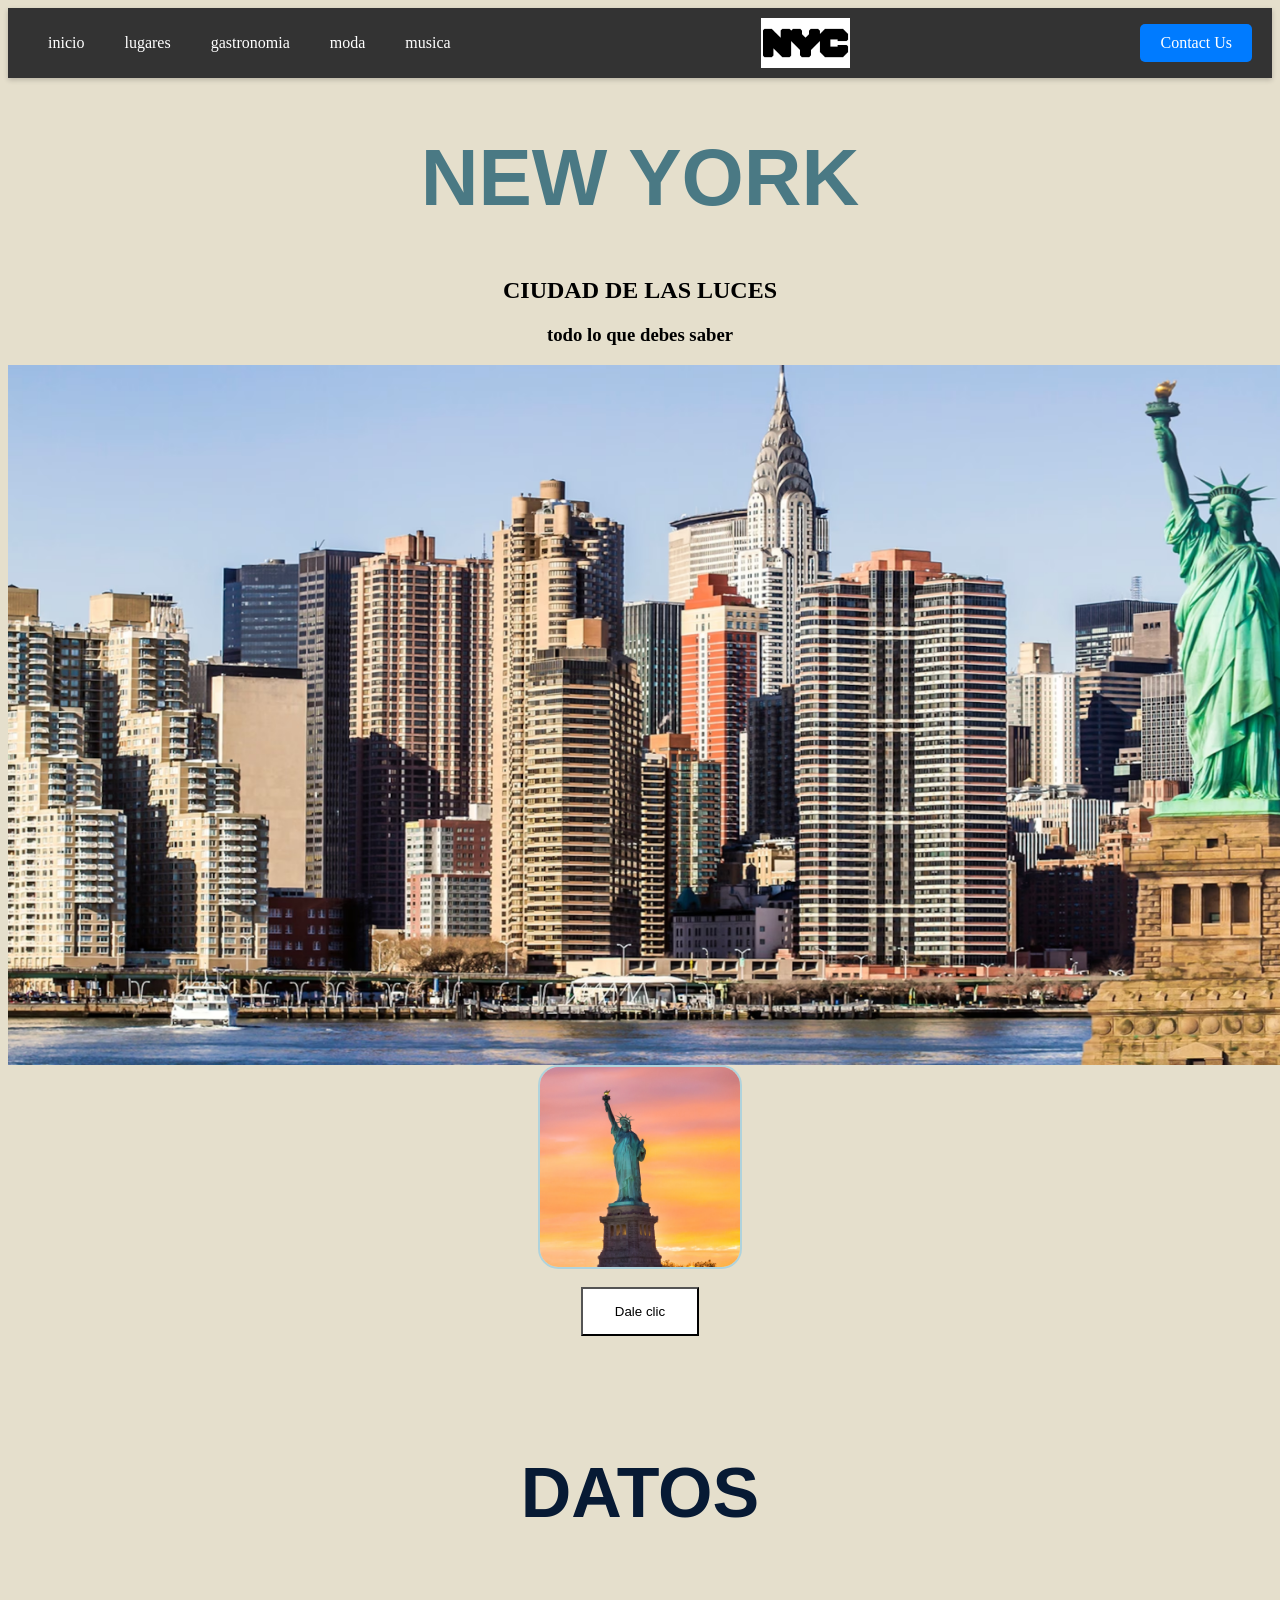
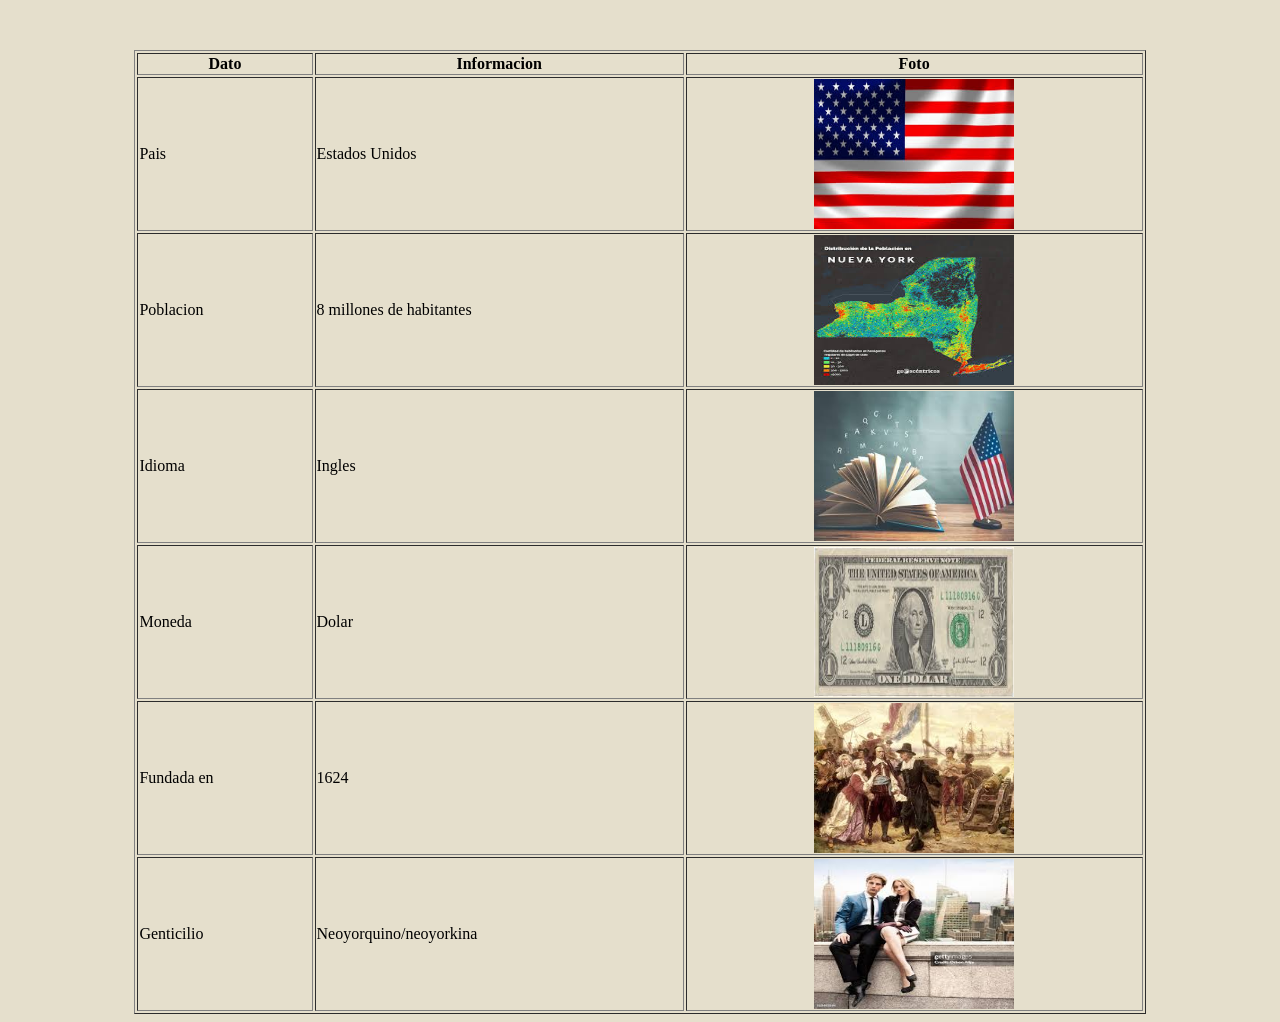
<file: index.html>
<html>
 <head>
   <meta charset="UTF-8">
   <link rel="stylesheet" href="CSS/estilo.css">
   <title> INICIO </title>
 </head>
 <body>
 <nav class="navbar">
        <div class="menu-left">
            <a href="../index.HTML">inicio</a>
            <a href="html/pagina2.HTML">lugares</a>
            <a href="html/SOBREMI.HTML">gastronomia</a>
            <a href="html/MODA.HTML">moda</a>
            <a href="html/musica.HTML">musica</a>
        </div>
        <div class="logo">
            <img src="IMAGENES/IMAGEN6.png" alt="Logo">
        </div>
        <div class="menu-right">
            <a href="contacto.HTML" class="cta-button">Contact Us</a>
            <div class="hamburger" onclick="toggleMobileMenu()">
                <span></span>
                <span></span>
                <span></span>
            </div>
        </div>
    </nav>
    <div id="mobileMenu" class="mobile-menu">
        <a href="#" class="closebtn" onclick="toggleMobileMenu()">&times;</a>
        <a href="html/pagina3.HTML">INICIO</a>
        <a href="html/pagina3.HTML">MENU</a>
        <a href="html/contacto.HTML">SOBRE MI</a>
       <a href="html/contacto.HTML" class="cta-button">Contact Us</a>
       
    </div>
   <h1> NEW YORK </h1>
   <h2> CIUDAD DE LAS LUCES </h2>
   <h3> todo lo que debes saber </h3>
   <P>  </P>
   <img src="IMAGENES/IMAGEN3.avif" width="1400" height="700">
   <img id="lisa2" src="IMAGENES/IMAGEN4.avif">
   <br>
   <button id="lily"> Dale clic </button>
   <script src="JAVASCRIPT/script.js" ></script>
   <h5> DATOS </h5>
    
  <table id="tabla1" border="1">
      <thead>
         <tr>
             <th>Dato</th>
             <th>Informacion</th>
             <th>Foto</th>
         </tr>
       </thead>
       <tbody>
         <tr>
             <td>Pais</td>
             <td> Estados Unidos</td>
             <td><img src="IMAGENES/IMAGEN8.jpg" width="200" height="150"></td>
          <tr>
             <td>Poblacion</td>
             <td>8 millones de habitantes </td>
             <td> <img id="lisa" src="IMAGENES/IMAGEN9.jpg"width="200" height="150"></td>
          <tr>
             <td>Idioma</td>
             <td>Ingles</td>
             <td> <img src="IMAGENES/IMAGEN10.jpg" width="200" height="150"></td>
          <tr>
              <td>Moneda</td>
             <td>Dolar</td>
             <td> <img src="IMAGENES/IMAGEN11.jpg" width="200" height="150"></td>
           <tr>
              <td>Fundada en </td>
             <td>1624</td>
             <td> <img src="IMAGENES/IMAGEN12.jpg" width="200" height="150"></td>
           <tr>
              <td>Genticilio</td>
             <td>Neoyorquino/neoyorkina</td>
             <td> <img src="IMAGENES/IMAGEN13.jpg" width="200" height="150"></td>
      </thead
     
 </body>
</html>
</file>
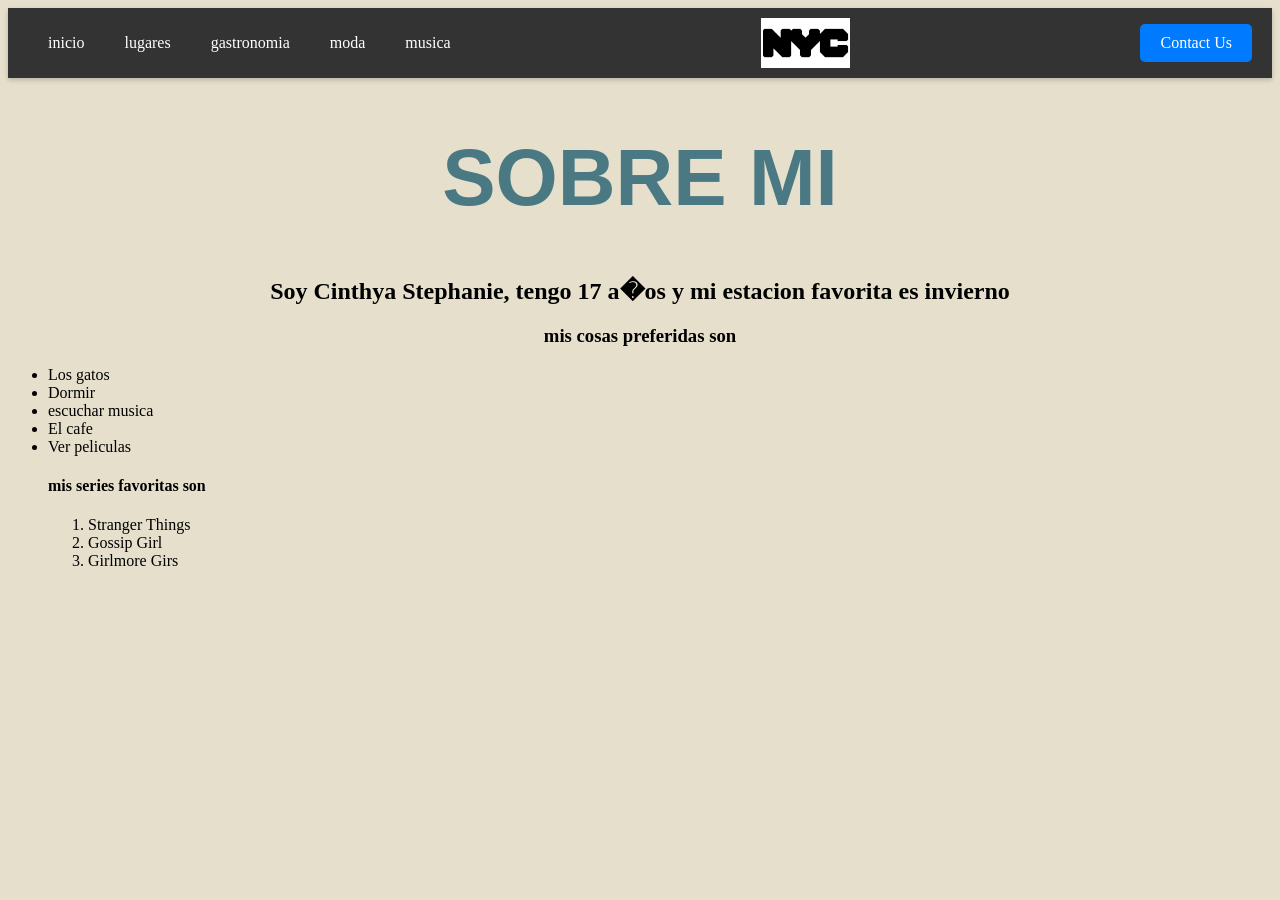
<file: contacto.html>
<html>
 <head>
   <meta charset="UTF-8">
   <link rel="stylesheet" href="../CSS/estilo.css">
   <title> mi pagina </title>
 </head>
 <body>
<nav class="navbar">
        <div class="menu-left">
            <a href="pagina3.HTML">inicio</a>
            <a href="pagina2.HTML">lugares</a>
            <a href="SOBREMI.HTML">gastronomia</a>
            <a href="MODA.HTML">moda</a>
            <a href="musica.HTML">musica</a>
        </div>
        <div class="logo">
            <img src="../IMAGENES/IMAGEN6.png" alt="Logo">
        </div>
        <div class="menu-right">
            <a href="contacto.HTML" class="cta-button">Contact Us</a>
            <div class="hamburger" onclick="toggleMobileMenu()">
                <span></span>
                <span></span>
                <span></span>
            </div>
        </div>
    </nav>
    <div id="mobileMenu" class="mobile-menu">
        <a href="#" class="closebtn" onclick="toggleMobileMenu()">&times;</a>
        <a href="#">INICIO</a>
        <a href="#">MENU</a>
        <a href="#">SOBRE MI</a>
       <a href="contacto.HTML" class="cta-button">Contact Us</a>
       
    </div>
    <h1> SOBRE MI </h1>
    <h2> Soy Cinthya Stephanie, tengo 17 a�os y mi estacion favorita es invierno </h2>
    <h3> mis cosas preferidas son </h3>
    <ul>
      <li> Los gatos </li>
      <li> Dormir </li>
      <li> escuchar musica </li>
      <li> El cafe </li>
      <li> Ver peliculas </li>
    <h4> mis series favoritas son </h4>
     <ol> 
       <li> Stranger Things </li>
       <li> Gossip Girl </li>
       <li> Girlmore Girs </li>
      </ol>
    </ul>
 </body>
</html>
</file>
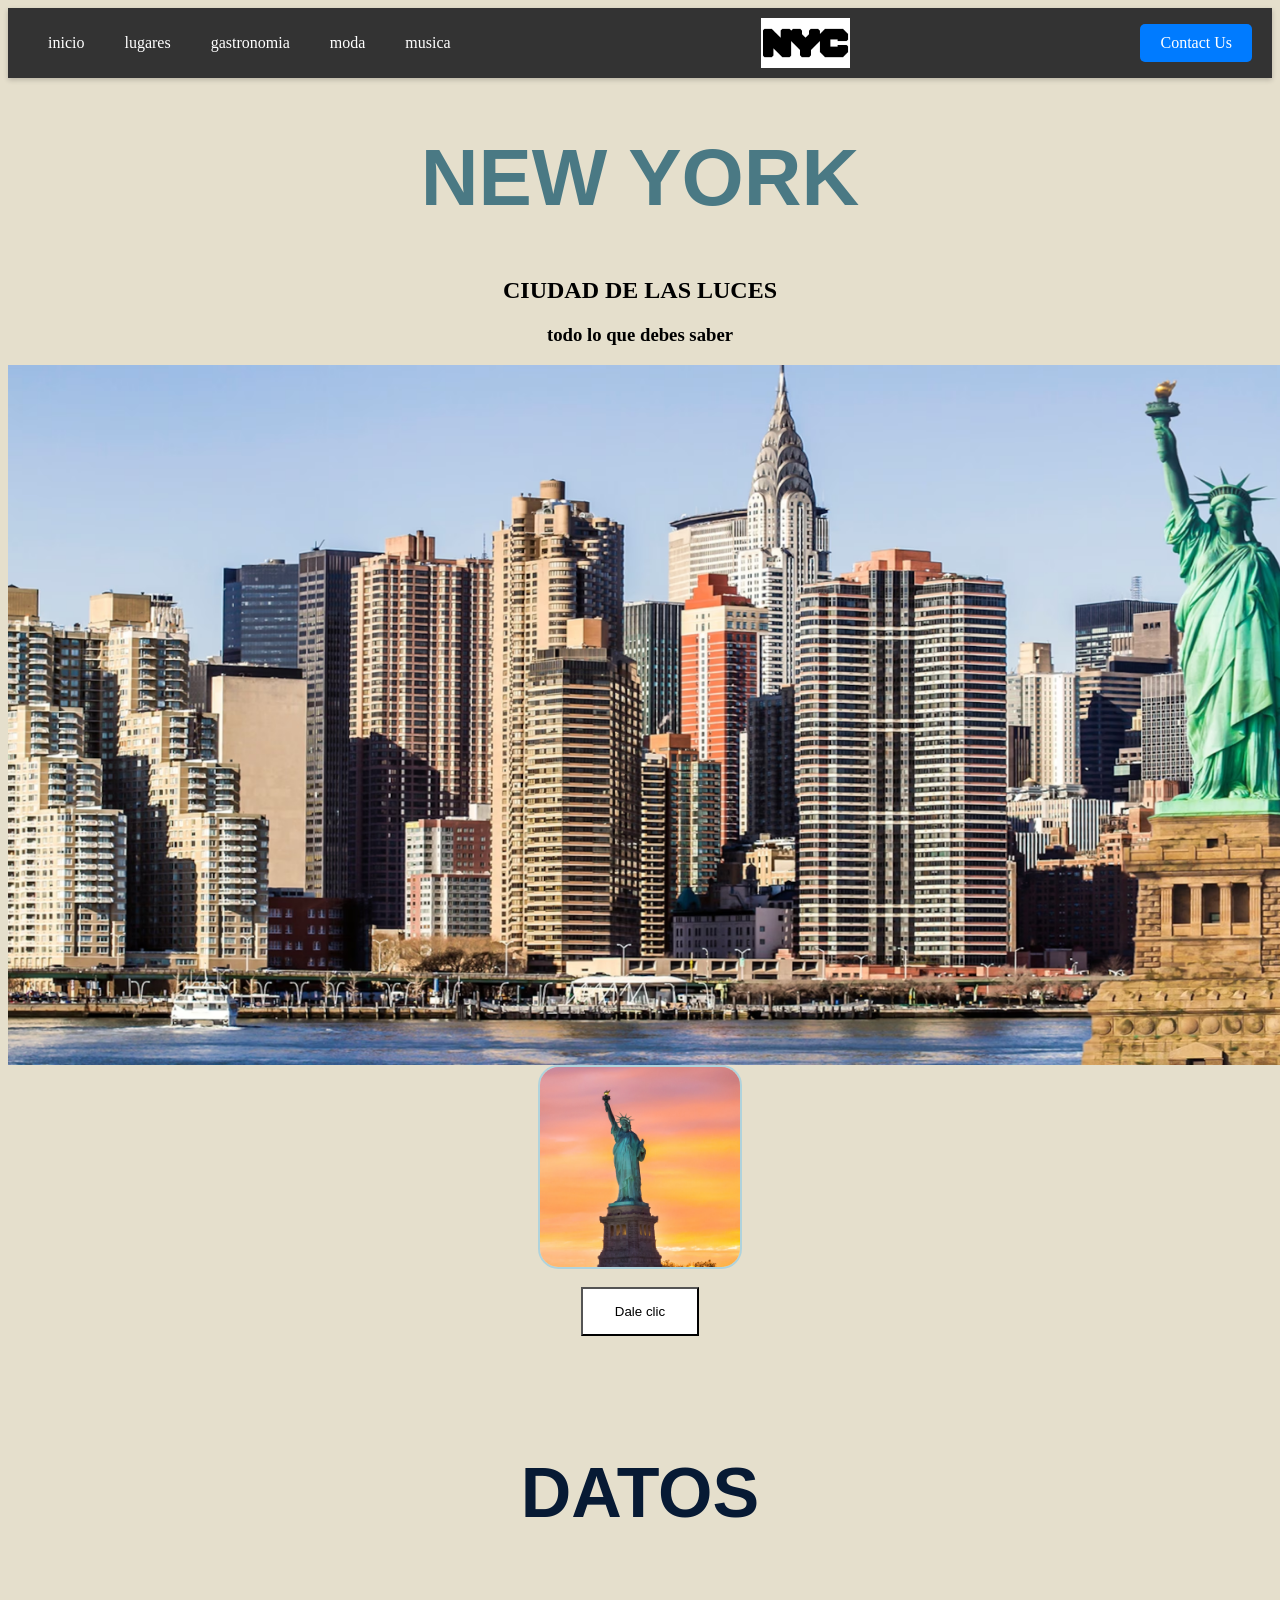
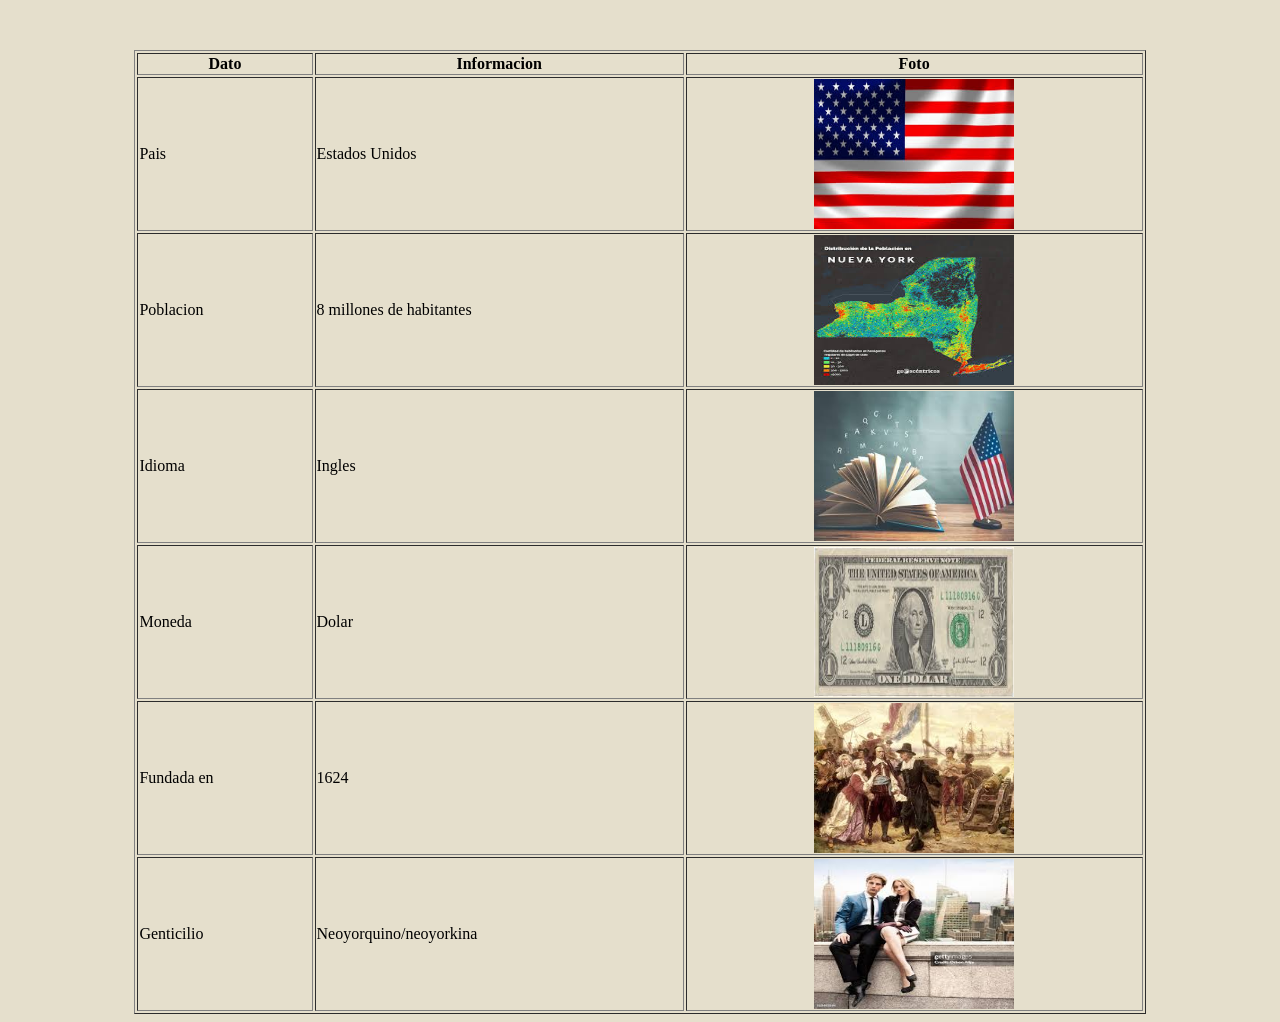
<file: holaa.html>
<html>
 <head>
   <meta charset="UTF-8">
   <link rel="stylesheet" href="CSS/estilo.css">
   <title> INICIO </title>
 </head>
 <body>
 <nav class="navbar">
        <div class="menu-left">
            <a href="../index.HTML">inicio</a>
            <a href="pagina2.HTML">lugares</a>
            <a href="SOBREMI.HTML">gastronomia</a>
            <a href="MODA.HTML">moda</a>
            <a href="musica.HTML">musica</a>
        </div>
        <div class="logo">
            <img src="IMAGENES/IMAGEN6.png" alt="Logo">
        </div>
        <div class="menu-right">
            <a href="contacto.HTML" class="cta-button">Contact Us</a>
            <div class="hamburger" onclick="toggleMobileMenu()">
                <span></span>
                <span></span>
                <span></span>
            </div>
        </div>
    </nav>
    <div id="mobileMenu" class="mobile-menu">
        <a href="#" class="closebtn" onclick="toggleMobileMenu()">&times;</a>
        <a href="html/pagina3.HTML">INICIO</a>
        <a href="html/pagina3.HTML">MENU</a>
        <a href="html/contacto.HTML">SOBRE MI</a>
       <a href="html/contacto.HTML" class="cta-button">Contact Us</a>
       
    </div>
   <h1> NEW YORK </h1>
   <h2> CIUDAD DE LAS LUCES </h2>
   <h3> todo lo que debes saber </h3>
   <P>  </P>
   <img src="IMAGENES/IMAGEN3.avif" width="1400" height="700">
   <img id="lisa2" src="IMAGENES/IMAGEN4.avif">
   <br>
   <button id="lily"> Dale clic </button>
   <script src="JAVASCRIPT/script.js" ></script>
   <h5> DATOS </h5>
    
  <table id="tabla1" border="1">
      <thead>
         <tr>
             <th>Dato</th>
             <th>Informacion</th>
             <th>Foto</th>
         </tr>
       </thead>
       <tbody>
         <tr>
             <td>Pais</td>
             <td> Estados Unidos</td>
             <td><img src="IMAGENES/IMAGEN8.jpg" width="200" height="150"></td>
          <tr>
             <td>Poblacion</td>
             <td>8 millones de habitantes </td>
             <td> <img id="lisa" src="IMAGENES/IMAGEN9.jpg"width="200" height="150"></td>
          <tr>
             <td>Idioma</td>
             <td>Ingles</td>
             <td> <img src="IMAGENES/IMAGEN10.jpg" width="200" height="150"></td>
          <tr>
              <td>Moneda</td>
             <td>Dolar</td>
             <td> <img src="IMAGENES/IMAGEN11.jpg" width="200" height="150"></td>
           <tr>
              <td>Fundada en </td>
             <td>1624</td>
             <td> <img src="IMAGENES/IMAGEN12.jpg" width="200" height="150"></td>
           <tr>
              <td>Genticilio</td>
             <td>Neoyorquino/neoyorkina</td>
             <td> <img src="IMAGENES/IMAGEN13.jpg" width="200" height="150"></td>
      </thead
     
 </body>

</html>
</file>
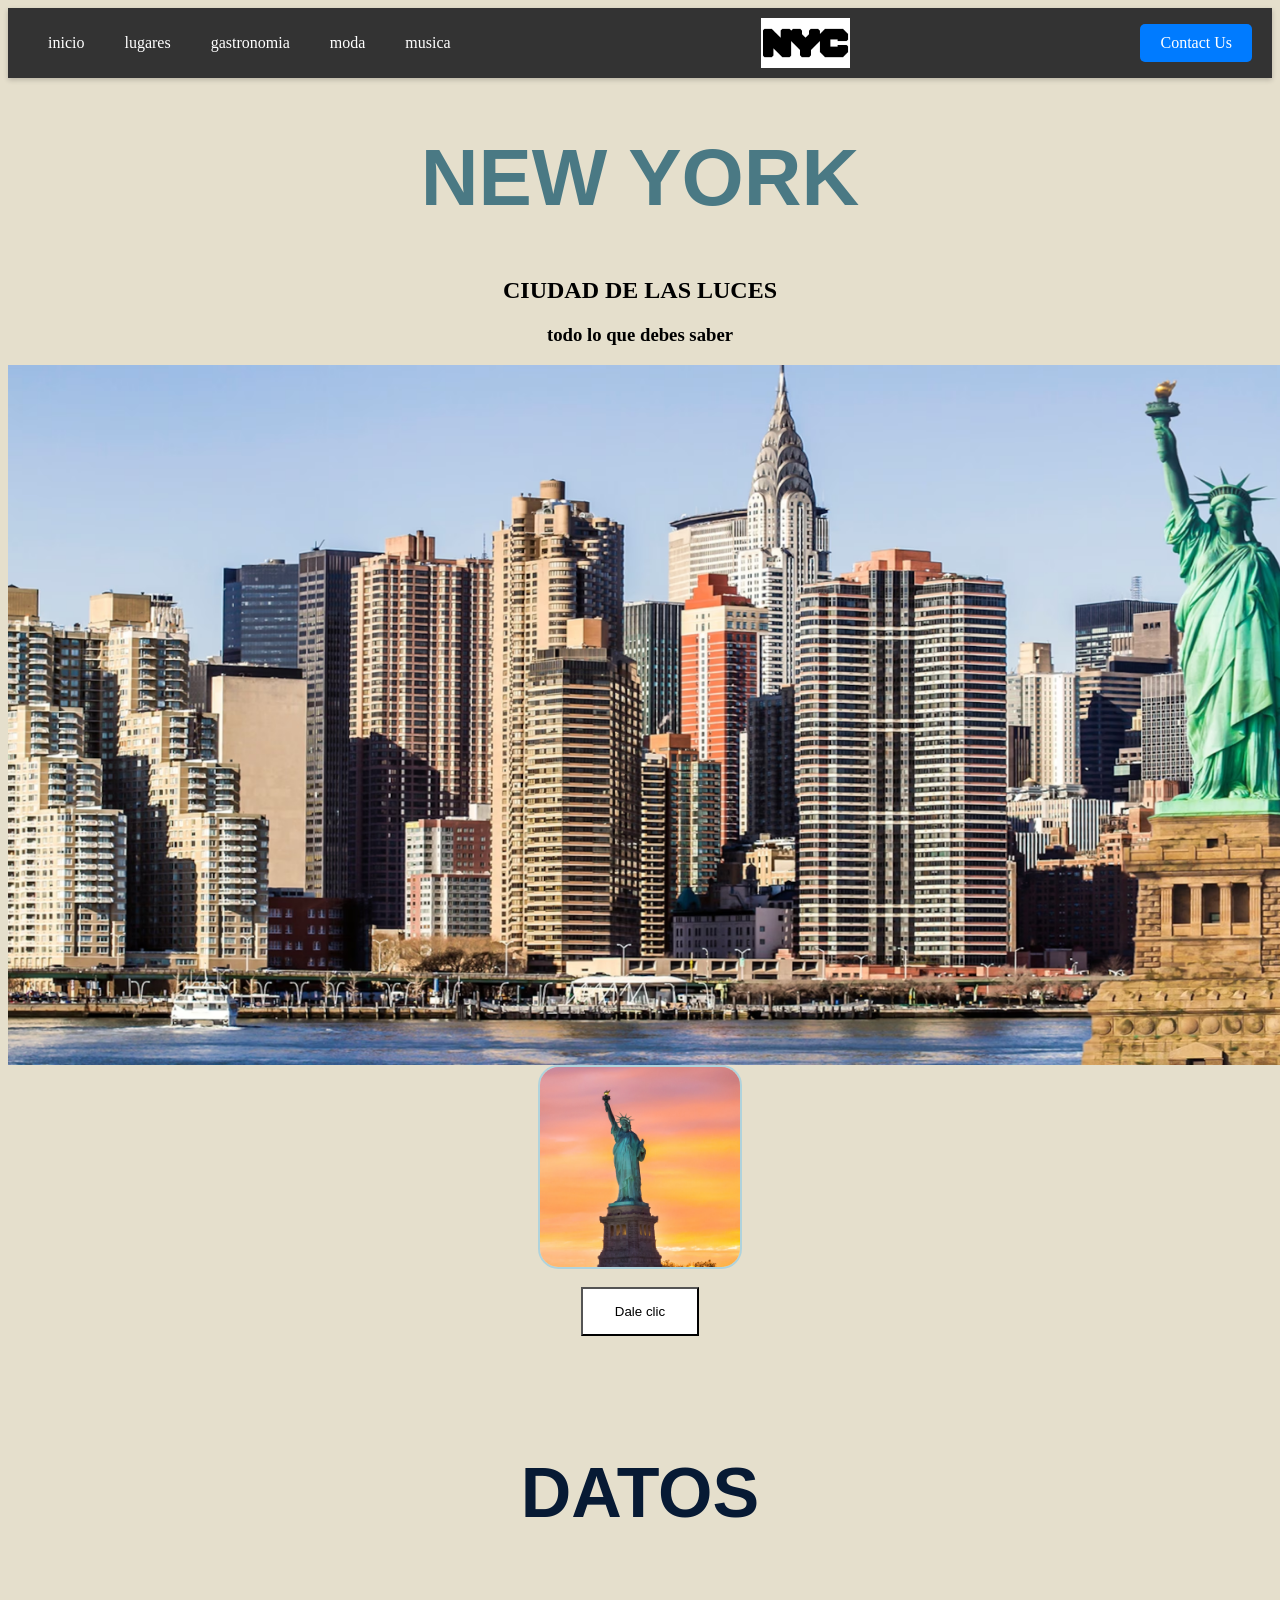
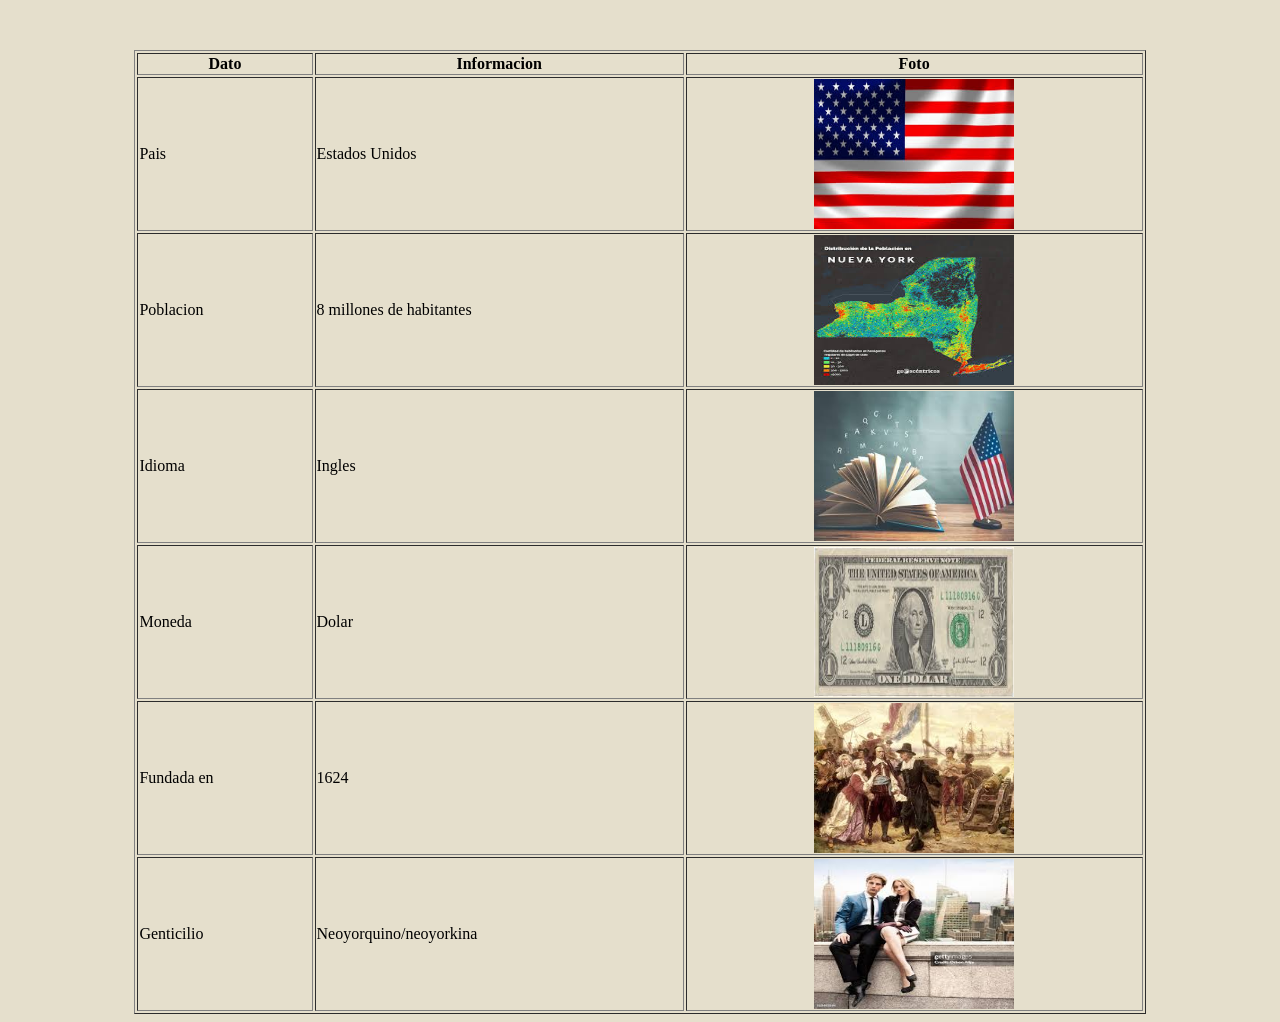
<file: index.html.html>
<html>
 <head>
   <meta charset="UTF-8">
   <link rel="stylesheet" href="CSS/estilo.css">
   <title> INICIO </title>
 </head>
 <body>
 <nav class="navbar">
        <div class="menu-left">
            <a href="../index.HTML">inicio</a>
            <a href="pagina2.HTML">lugares</a>
            <a href="SOBREMI.HTML">gastronomia</a>
            <a href="MODA.HTML">moda</a>
            <a href="musica.HTML">musica</a>
        </div>
        <div class="logo">
            <img src="IMAGENES/IMAGEN6.png" alt="Logo">
        </div>
        <div class="menu-right">
            <a href="contacto.HTML" class="cta-button">Contact Us</a>
            <div class="hamburger" onclick="toggleMobileMenu()">
                <span></span>
                <span></span>
                <span></span>
            </div>
        </div>
    </nav>
    <div id="mobileMenu" class="mobile-menu">
        <a href="#" class="closebtn" onclick="toggleMobileMenu()">&times;</a>
        <a href="html/pagina3.HTML">INICIO</a>
        <a href="html/pagina3.HTML">MENU</a>
        <a href="html/contacto.HTML">SOBRE MI</a>
       <a href="html/contacto.HTML" class="cta-button">Contact Us</a>
       
    </div>
   <h1> NEW YORK </h1>
   <h2> CIUDAD DE LAS LUCES </h2>
   <h3> todo lo que debes saber </h3>
   <P>  </P>
   <img src="IMAGENES/IMAGEN3.avif" width="1400" height="700">
   <img id="lisa2" src="IMAGENES/IMAGEN4.avif">
   <br>
   <button id="lily"> Dale clic </button>
   <script src="JAVASCRIPT/script.js" ></script>
   <h5> DATOS </h5>
    
  <table id="tabla1" border="1">
      <thead>
         <tr>
             <th>Dato</th>
             <th>Informacion</th>
             <th>Foto</th>
         </tr>
       </thead>
       <tbody>
         <tr>
             <td>Pais</td>
             <td> Estados Unidos</td>
             <td><img src="IMAGENES/IMAGEN8.jpg" width="200" height="150"></td>
          <tr>
             <td>Poblacion</td>
             <td>8 millones de habitantes </td>
             <td> <img id="lisa" src="IMAGENES/IMAGEN9.jpg"width="200" height="150"></td>
          <tr>
             <td>Idioma</td>
             <td>Ingles</td>
             <td> <img src="IMAGENES/IMAGEN10.jpg" width="200" height="150"></td>
          <tr>
              <td>Moneda</td>
             <td>Dolar</td>
             <td> <img src="IMAGENES/IMAGEN11.jpg" width="200" height="150"></td>
           <tr>
              <td>Fundada en </td>
             <td>1624</td>
             <td> <img src="IMAGENES/IMAGEN12.jpg" width="200" height="150"></td>
           <tr>
              <td>Genticilio</td>
             <td>Neoyorquino/neoyorkina</td>
             <td> <img src="IMAGENES/IMAGEN13.jpg" width="200" height="150"></td>
      </thead
     
 </body>
</html>
</file>
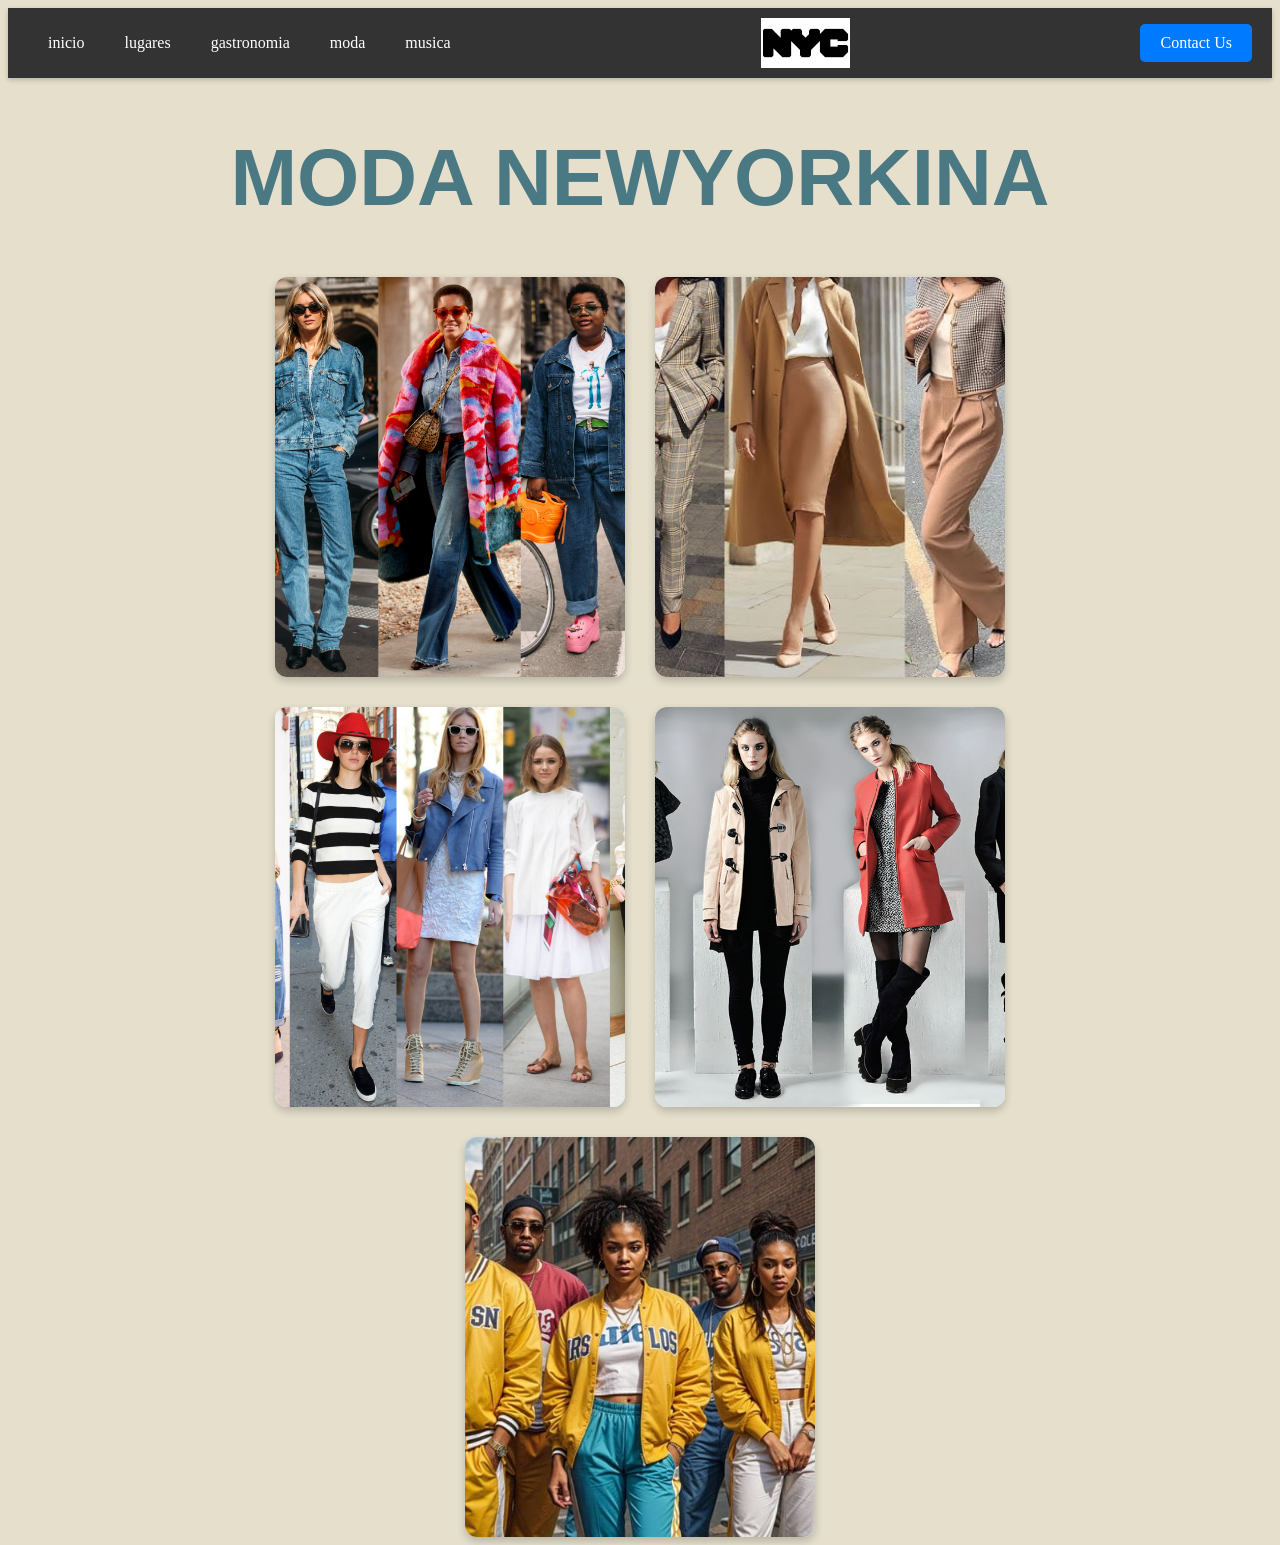
<file: MODA.html>
<html>
 <head>
   <meta charset="UTF-8">
   <link rel="stylesheet" href="../CSS/estilo.css">
   <title> PAGINA3 </title>
 </head>
 <body>
 <nav class="navbar">
        <div class="menu-left">
           <a href="pagina3.HTML">inicio</a>
            <a href="pagina2.HTML">lugares</a>
            <a href="SOBREMI.HTML">gastronomia</a>
            <a href="MODA.HTML">moda</a>
            <a href="musica.HTML">musica</a>
        </div>
        <div class="logo">
            <img src="../IMAGENES/IMAGEN6.png" alt="Logo">
        </div>
        <div class="menu-right">
            <a href="contacto.HTML" class="cta-button">Contact Us</a>
            <div class="hamburger" onclick="toggleMobileMenu()">
                <span></span>
                <span></span>
                <span></span>
            </div>
        </div>
    </nav>
    <div id="mobileMenu" class="mobile-menu">
        <a href="#" class="closebtn" onclick="toggleMobileMenu()">&times;</a>
        <a href="pagina3.HTML">INICIO</a>
        <a href="pagina3.HTML">MENU</a>
        <a href="contacto.HTML">SOBRE MI</a>
        <a href="contacto.HTML" class="cta-button">Contact Us</a>
      </div> 
     <h1> MODA NEWYORKINA </h1>
    <div class="galeria">

        <div class="tarjeta">
            <img src="../IMAGENES/IMAGEN40.jpg" alt="Street Style">
            <div class="descripcion">Street Style: creativo y moderno, muy popular en Brooklyn.</div>
        </div>

        <div class="tarjeta">
            <img src="../IMAGENES/IMAGEN32.jpg" alt="Moda Elegante">
            <div class="descripcion">Moda Elegante: trajes formales y marcas de lujo en Manhattan.</div>
        </div>

        <div class="tarjeta">
            <img src="../IMAGENES/IMAGEN41.jpg" alt="Estilo Urbano">
            <div class="descripcion">Estilo Urbano: zapatillas, ropa oversize y accesorios llamativos.</div>
        </div>

        <div class="tarjeta">
            <img src="../IMAGENES/IMAGEN34.jpg" alt="Moda Invierno">
            <div class="descripcion">Moda Invierno: abrigos largos, botas y bufandas por el frío.</div>
        </div>

        <div class="tarjeta">
            <img src="../IMAGENES/IMAGEN43.jpg" alt="Moda Hip Hop">
            <div class="descripcion">Hip-Hop: ropa holgada, gorras y cadenas llamativas.</div>
        </div>

    </div>
           
 </body>
</html>
</file>
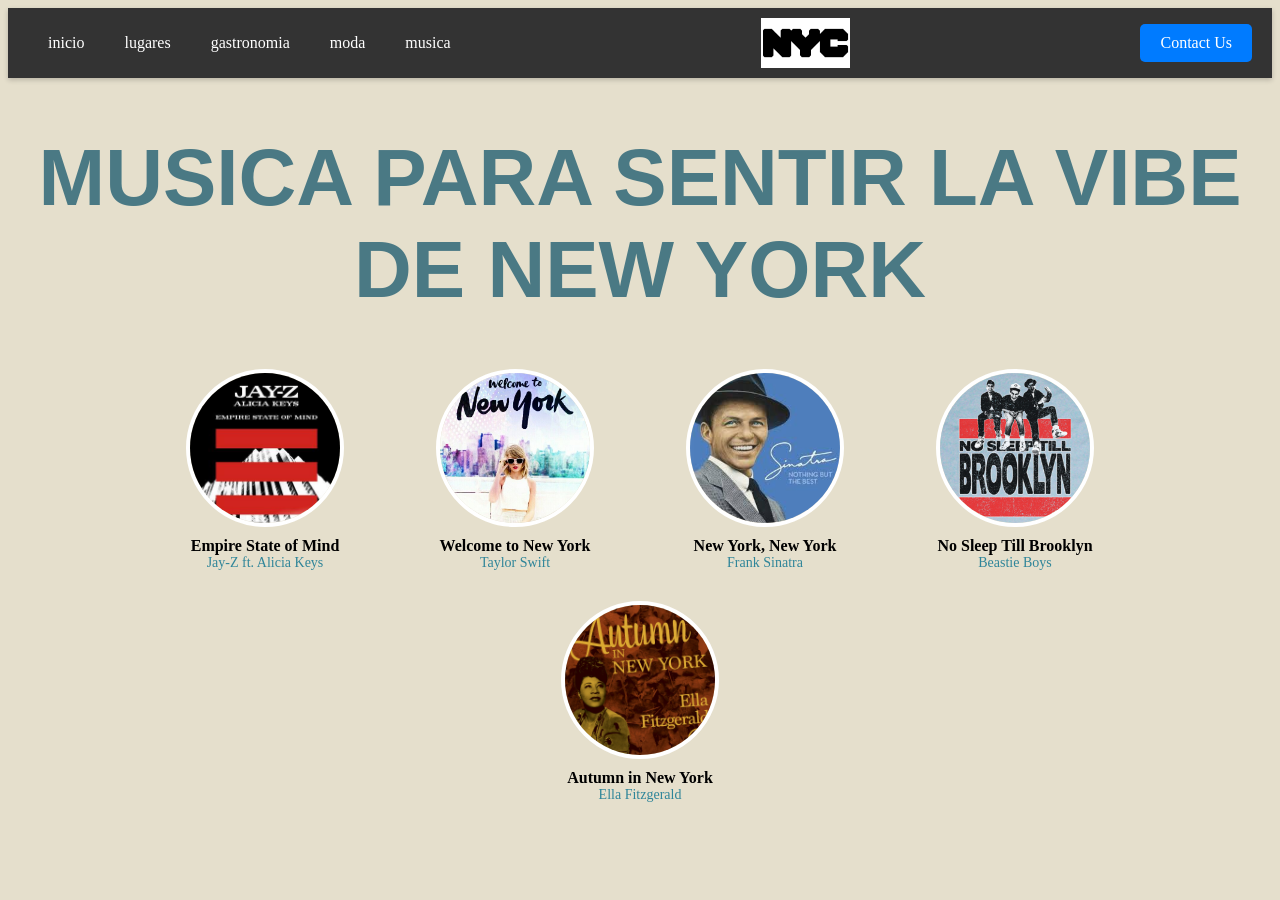
<file: musica.html>
<html>
 <head>
   <meta charset="UTF-8">
   <link rel="stylesheet" href="../CSS3/estilo.css">
   <title> INICIO </title>
 </head>
 <body>
 <nav class="navbar">
        <div class="menu-left">
            <a href="pagina3.HTML">inicio</a>
            <a href="pagina2.HTML">lugares</a>
            <a href="SOBREMI.HTML">gastronomia</a>
            <a href="MODA.HTML">moda</a>
            <a href="musica.HTML">musica</a>
        </div>
        <div class="logo">
            <img src="../IMAGENES/IMAGEN6.png" alt="Logo">
        </div>
        <div class="menu-right">
            <a href="contacto.HTML" class="cta-button">Contact Us</a>
            <div class="hamburger" onclick="toggleMobileMenu()">
                <span></span>
                <span></span>
                <span></span>
            </div>
        </div>
    </nav>
    <div id="mobileMenu" class="mobile-menu">
        <a href="#" class="closebtn" onclick="toggleMobileMenu()">&times;</a>
        <a href="#">INICIO</a>
        <a href="#">MENU</a>
        <a href="#">SOBRE MI</a>
        <a href="#" class="cta-button">Contact Us</a>
    </div>
   <h1> MUSICA PARA SENTIR LA VIBE DE NEW YORK</h1>
  
         <div class="galeria-musica">

        <div class="tarjeta-musica">
            <img src="../IMAGENES/IMAGEN60.jpg" alt="Empire State of Mind">
            <div class="info">
                <p class="cancion">Empire State of Mind</p>
                <p class="artista">Jay-Z ft. Alicia Keys</p>
            </div>
        </div>

        <div class="tarjeta-musica">
            <img src="../IMAGENES/IMAGEN61.jpg" alt="Welcome to New York">
            <div class="info">
                <p class="cancion">Welcome to New York</p>
                <p class="artista">Taylor Swift</p>
            </div>
        </div>

        <div class="tarjeta-musica">
            <img src="../IMAGENES/IMAGEN62.jpg" alt="New York, New York">
            <div class="info">
                <p class="cancion">New York, New York</p>
                <p class="artista">Frank Sinatra</p>
            </div>
        </div>

        <div class="tarjeta-musica">
            <img src="../IMAGENES/IMAGEN63.jpg" alt="No Sleep Till Brooklyn">
            <div class="info">
                <p class="cancion">No Sleep Till Brooklyn</p>
                <p class="artista">Beastie Boys</p>
            </div>
        </div>

        <div class="tarjeta-musica">
            <img src="../IMAGENES/IMAGEN64.jpg" alt="Autumn in New York">
            <div class="info">
                <p class="cancion">Autumn in New York</p>
                <p class="artista">Ella Fitzgerald</p>
            </div>
     
        
        </div>

    </div>   
     
 </body>
</html>
</file>
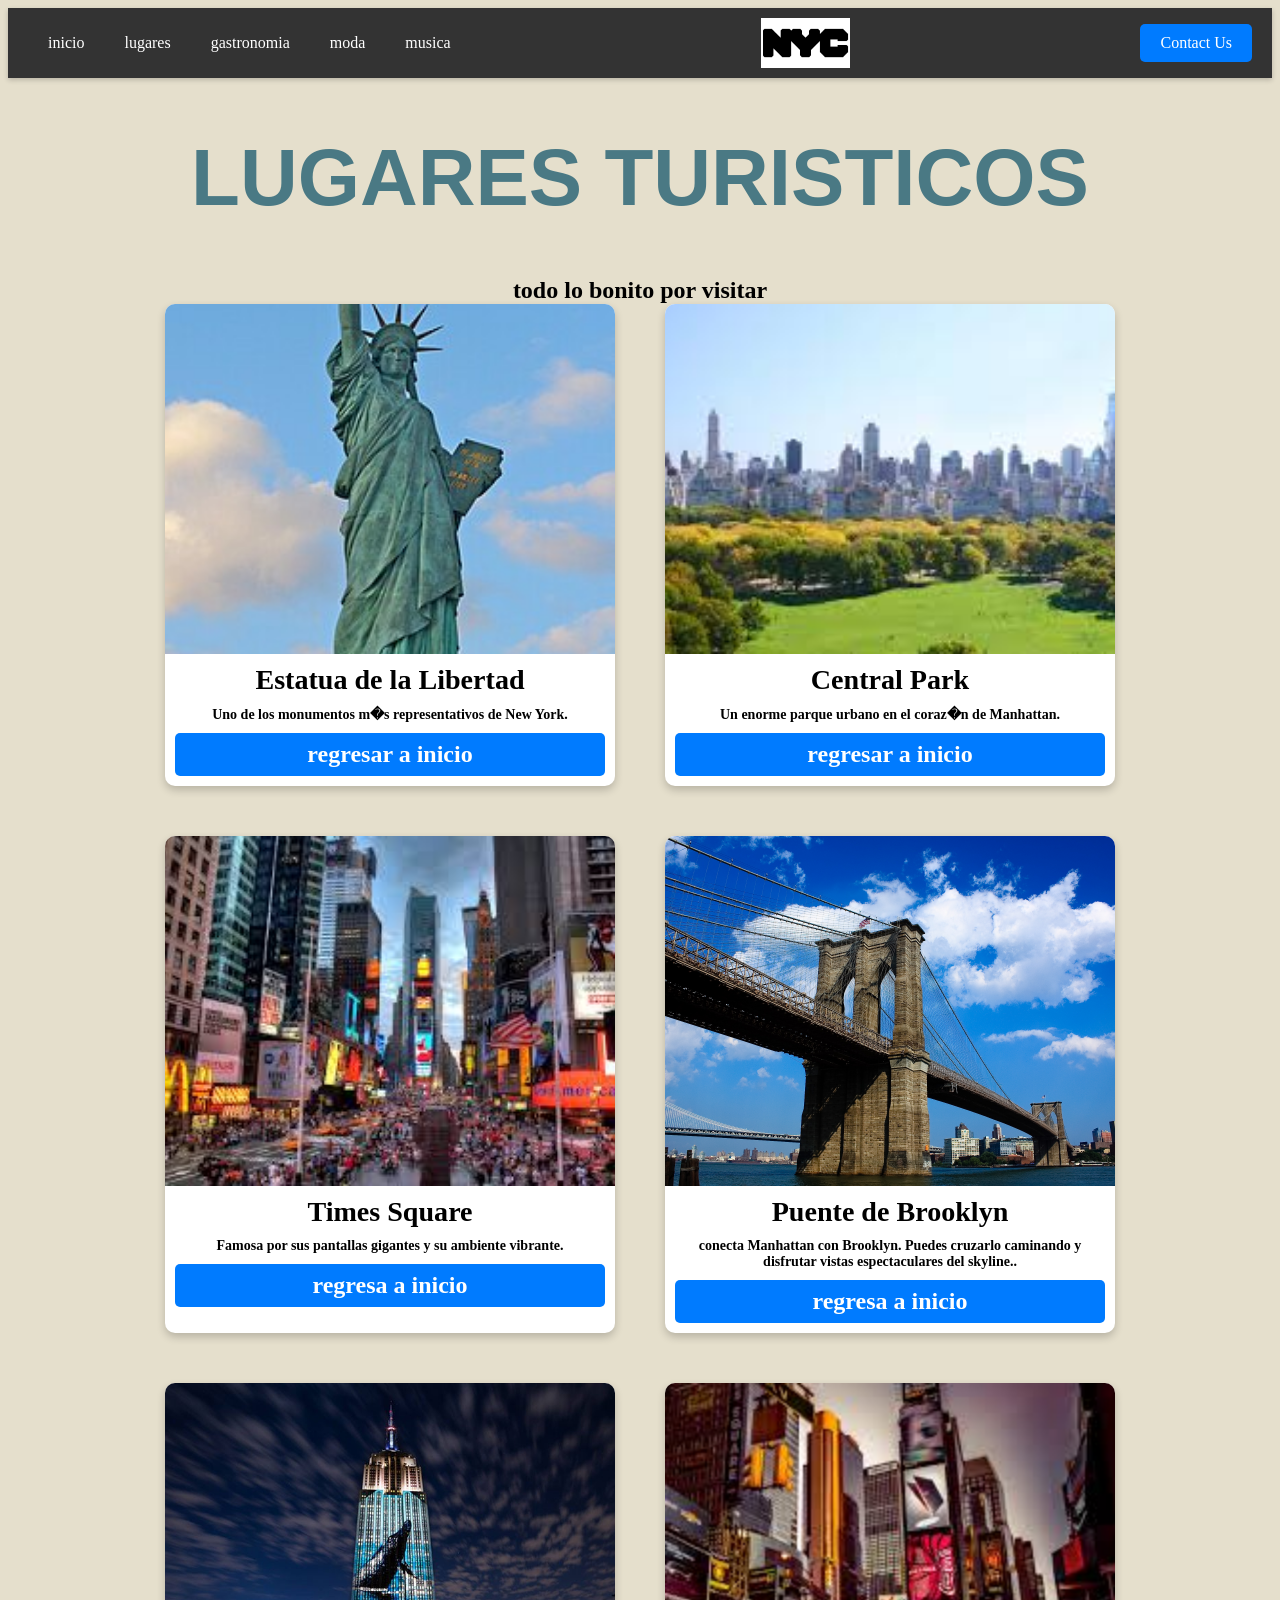
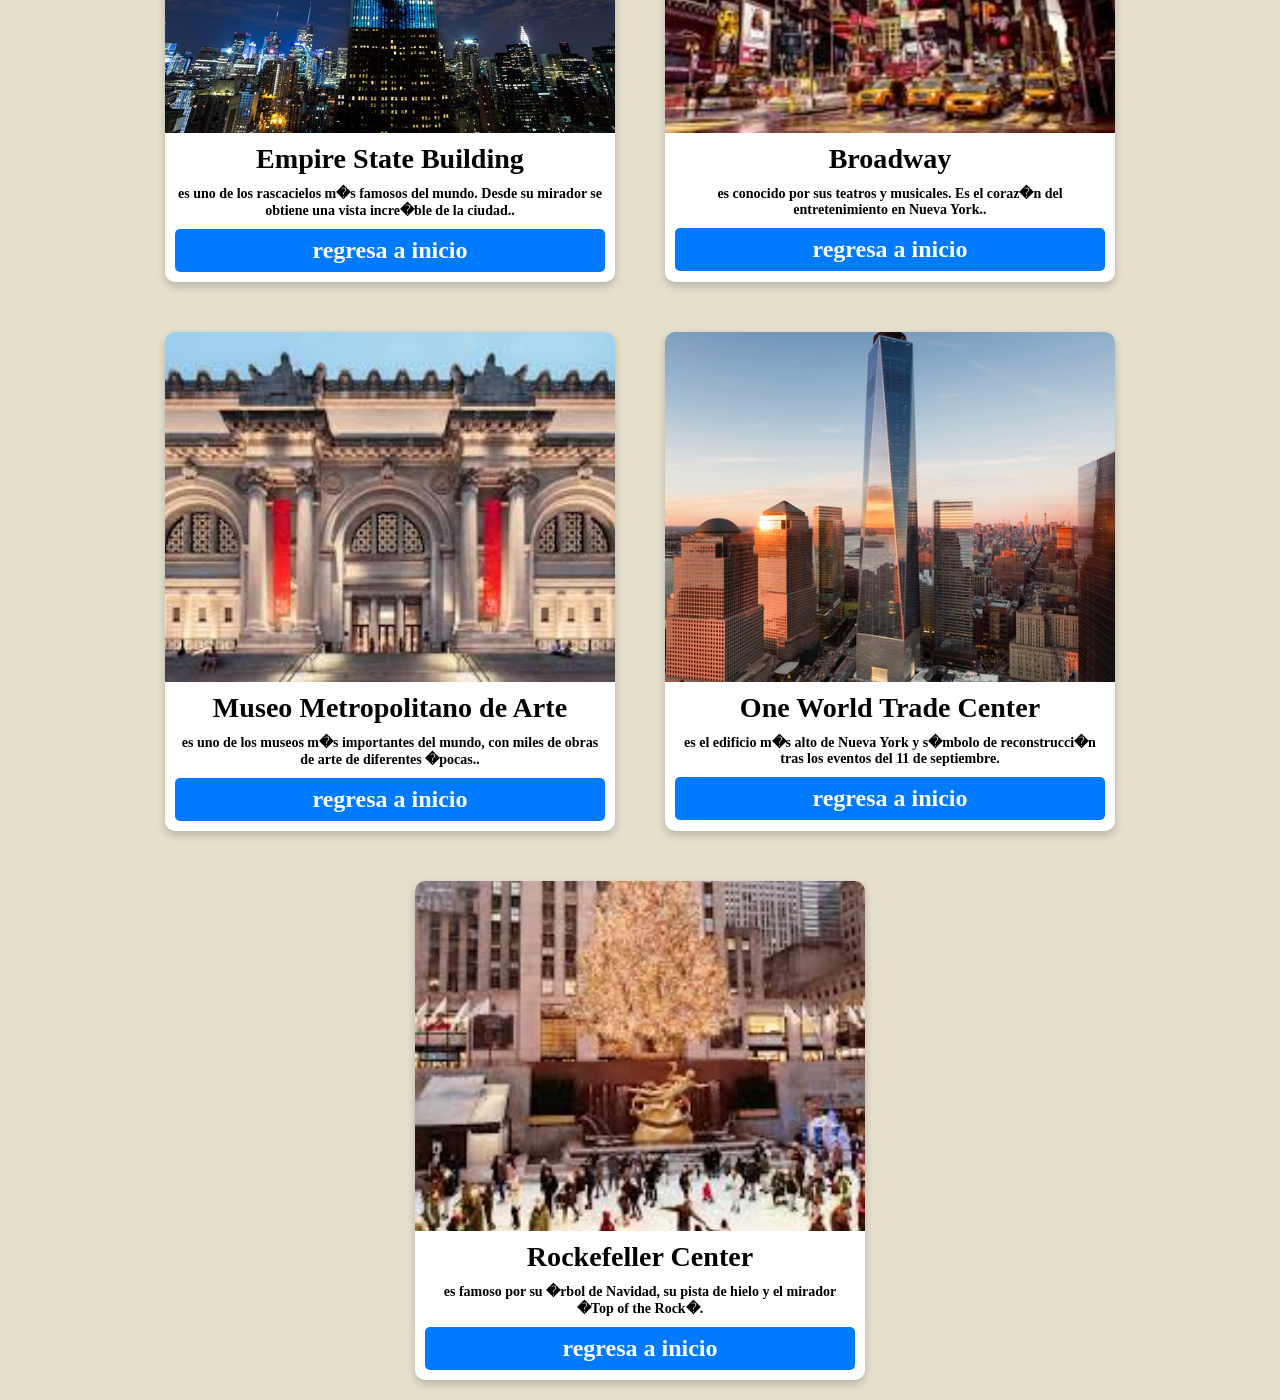
<file: pagina2.html>
<html>
 <head>
   <meta charset="UTF-8">
   <link rel="stylesheet" href="../CSS2/estilo.css">
   <title> mi pagina </title>
 </head>
 <body>
   <nav class="navbar">
        <div class="menu-left">
            <a href="pagina3.HTML">inicio</a>
            <a href="pagina2.HTML">lugares</a>
            <a href="SOBREMI.HTML">gastronomia</a>
            <a href="MODA.HTML">moda</a>
            <a href="musica.HTML">musica</a>
        </div>
        <div class="logo">
            <img src="../IMAGENES/IMAGEN6.png" alt="Logo">
        </div>
        <div class="menu-right">
            <a href="contacto.HTML" class="cta-button">Contact Us</a>
            <div class="hamburger" onclick="toggleMobileMenu()">
                <span></span>
                <span></span>
                <span></span>
            </div>
        </div>
    </nav>
    <div id="mobileMenu" class="mobile-menu">
        <a href="#" class="closebtn" onclick="toggleMobileMenu()">&times;</a>
        <a href="pagina3.HTML">INICIO</a>
        <a href="pagina3.HTML">MENU</a>
        <a href="contacto.HTML">SOBRE MI</a>
        <a href="contacto.HTML" class="cta-button">Contact Us</a>
    </div> 
   <h1> LUGARES TURISTICOS </h1>
   <h2> todo lo bonito por visitar

 
  <div class="contenedor-tarjetas">

    
   <div class="tarjeta">
      
     <img src="../IMAGENES/IMAGEN17.jpg" alt="Estatua de la Libertad">
      
     <h3>Estatua de la Libertad</h3>
      
      <p>Uno de los monumentos m�s representativos de New York.</p>
     
     <a href="pagina3.HTML">regresar a inicio</a>
   
   </div>

    
     <div class="tarjeta">
        
     <img src="../IMAGENES/IMAGEN15.jpg" alt="Central Park">
      
     <h3>Central Park</h3>
      
     <p>Un enorme parque urbano en el coraz�n de Manhattan.</p>
       
     <a href="pagina3.HTML">regresar a inicio</a>
    
    </div>

   
      <div class="tarjeta">
     
      <img src="../IMAGENES/IMAGEN16.jpg" alt="Times Square">
      
      <h3>Times Square</h3>
     
      <p>Famosa por sus pantallas gigantes y su ambiente vibrante.</p>
     
      <a href="pagina3.HTML">regresa a inicio </a>
   
     </div>
      
      <div class="tarjeta">
     
      <img src="../IMAGENES/IMAGEN18.jpg" alt="Puente de Brooklyn">
      
      <h3>Puente de Brooklyn</h3>
     
      <p>conecta Manhattan con Brooklyn. Puedes cruzarlo caminando y disfrutar vistas espectaculares del skyline..</p>
     
      <a href="pagina3.HTML">regresa a inicio </a>
   
     </div>
 
     <div class="tarjeta">
     
      <img src="../IMAGENES/IMAGEN20.jpg" alt="Empire State Building">
      
      <h3>Empire State Building</h3>
     
      <p>es uno de los rascacielos m�s famosos del mundo. Desde su mirador se obtiene una vista incre�ble de la ciudad..</p>
     
      <a href="pagina3.HTML">regresa a inicio </a>
   
     </div>

       <div class="tarjeta">
     
      <img src="../IMAGENES/IMAGEN21.jpg" alt="Broadway">
      
      <h3>Broadway</h3>
     
      <p>es conocido por sus teatros y musicales. Es el coraz�n del entretenimiento en Nueva York..</p>
     
      <a href="pagina3.HTML">regresa a inicio </a>
   
     </div>
 
      <div class="tarjeta">
     
      <img src="../IMAGENES/IMAGEN22.jpg" alt="Museo Metropolitano de Arte">
      
      <h3>Museo Metropolitano de Arte</h3>
     
      <p>es uno de los museos m�s importantes del mundo, con miles de obras de arte de diferentes �pocas..</p>
     
      <a href="pagina3.HTML">regresa a inicio </a>
   
     </div>
     
    <div class="tarjeta">
     
      <img src="../IMAGENES/IMAGEN23.jpg" alt="One World Trade Center">
      
      <h3>One World Trade Center</h3>
     
      <p>es el edificio m�s alto de Nueva York y s�mbolo de reconstrucci�n tras los eventos del 11 de septiembre.</p>
     
      <a href="pagina3.HTML">regresa a inicio </a>
   
     </div>
    
     <div class="tarjeta">
     
      <img src="../IMAGENES/IMAGEN24.jpg" alt="Rockefeller Center">
      
      <h3>Rockefeller Center</h3>
     
      <p>es famoso por su �rbol de Navidad, su pista de hielo y el mirador �Top of the Rock�.</p>
     
      <a href="pagina3.HTML">regresa a inicio </a>
   
     </div>


     

   </div>
</section>

   
 </body>
</html>
</file>
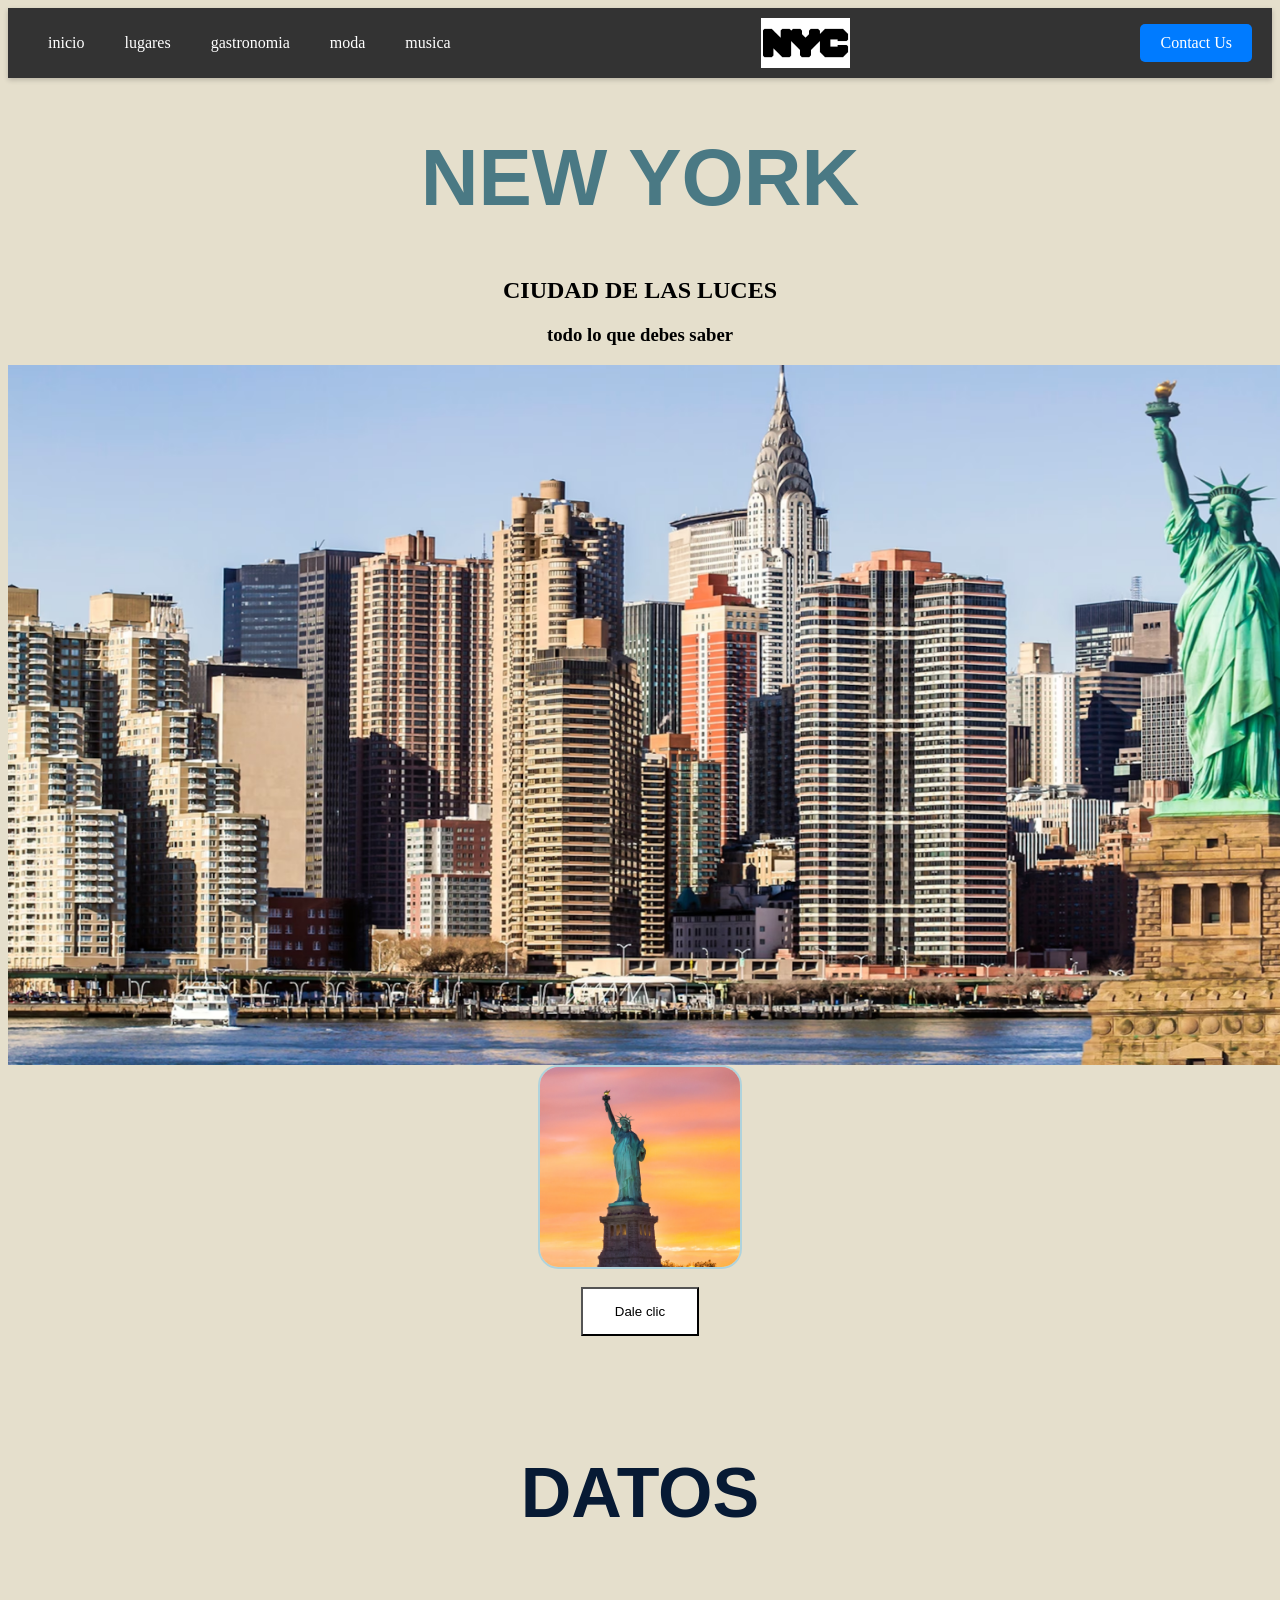
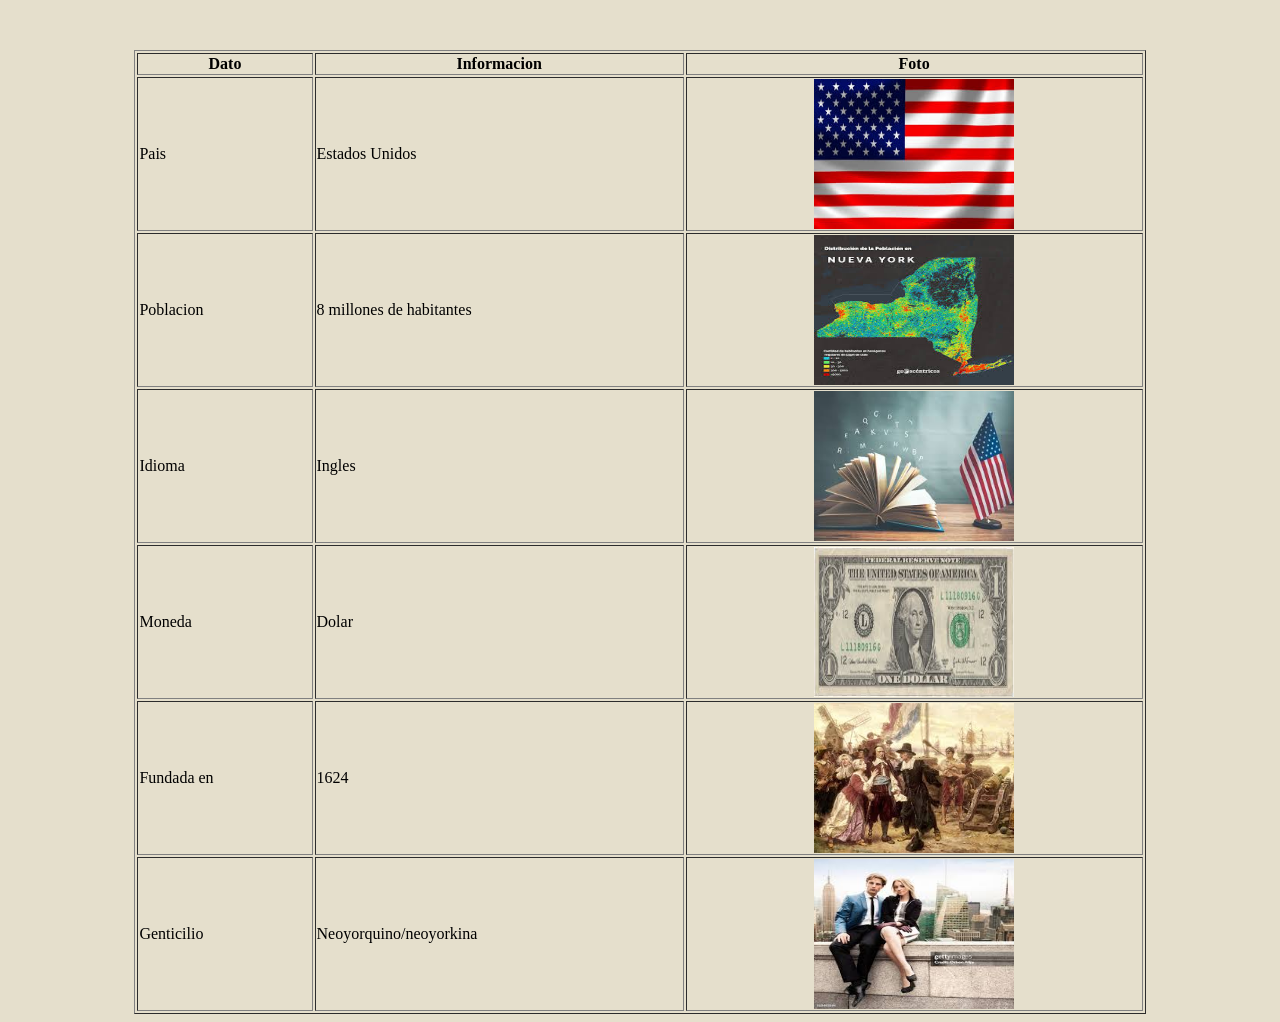
<file: pagina3.html>
<html>
 <head>
   <meta charset="UTF-8">
   <link rel="stylesheet" href="../CSS/estilo.css">
   <title> INICIO </title>
 </head>
 <body>
 <nav class="navbar">
        <div class="menu-left">
            <a href="pagina3.HTML">inicio</a>
            <a href="pagina2.HTML">lugares</a>
            <a href="SOBREMI.HTML">gastronomia</a>
            <a href="MODA.HTML">moda</a>
            <a href="musica.HTML">musica</a>
        </div>
        <div class="logo">
            <img src="../IMAGENES/IMAGEN6.png" alt="Logo">
        </div>
        <div class="menu-right">
            <a href="contacto.HTML" class="cta-button">Contact Us</a>
            <div class="hamburger" onclick="toggleMobileMenu()">
                <span></span>
                <span></span>
                <span></span>
            </div>
        </div>
    </nav>
    <div id="mobileMenu" class="mobile-menu">
        <a href="#" class="closebtn" onclick="toggleMobileMenu()">&times;</a>
        <a href="pagina3.HTML">INICIO</a>
        <a href="pagina3.HTML">MENU</a>
        <a href="contacto.HTML">SOBRE MI</a>
       <a href="contacto.HTML" class="cta-button">Contact Us</a>
       
    </div>
   <h1> NEW YORK </h1>
   <h2> CIUDAD DE LAS LUCES </h2>
   <h3> todo lo que debes saber </h3>
   <P>  </P>
   <img src="../IMAGENES/IMAGEN3.avif" width="1400" height="700">
   <img id="lisa2" src="../IMAGENES/IMAGEN4.avif">
   <br>
   <button id="lily"> Dale clic </button>
   <script src="../JAVASCRIPT/script.js" ></script>
   <h5> DATOS </h5>
    
  <table id="tabla1" border="1">
      <thead>
         <tr>
             <th>Dato</th>
             <th>Informacion</th>
             <th>Foto</th>
         </tr>
       </thead>
       <tbody>
         <tr>
             <td>Pais</td>
             <td> Estados Unidos</td>
             <td><img src="../IMAGENES/IMAGEN8.jpg" width="200" height="150"></td>
          <tr>
             <td>Poblacion</td>
             <td>8 millones de habitantes </td>
             <td> <img id="lisa" src="../IMAGENES/IMAGEN9.jpg"width="200" height="150"></td>
          <tr>
             <td>Idioma</td>
             <td>Ingles</td>
             <td> <img src="../IMAGENES/IMAGEN10.jpg" width="200" height="150"></td>
          <tr>
              <td>Moneda</td>
             <td>Dolar</td>
             <td> <img src="../IMAGENES/IMAGEN11.jpg" width="200" height="150"></td>
           <tr>
              <td>Fundada en </td>
             <td>1624</td>
             <td> <img src="../IMAGENES/IMAGEN12.jpg" width="200" height="150"></td>
           <tr>
              <td>Genticilio</td>
             <td>Neoyorquino/neoyorkina</td>
             <td> <img src="../IMAGENES/IMAGEN13.jpg" width="200" height="150"></td>
      </thead
     
 </body>
</html>
</file>
<file: CSS/estilo.css>
body{
     background-color:#E5DFCC;
}

h1{
       font-family: arial;
       font-size: 80px; 
       color:#4A7984;
       text-align: center;
}
h5{
       font-family: arial;
       font-size: 70px; 
       color:#071A34;
       text-aling: center;

}
#lisa2{
       width: 200px;
       height: 200px;
       border-radius: 10%;
       border: 2px solid #AFD3DC;
}

h2, h3, h5, p{
       text-align:center;
}
img{
    display: block;
    margin: 0 auto; 

}
button{
     display:block;
     margin:0 auto;
     background-color:white;
     padding: 15px 32px;
}



#tabla1 tr:hover {
     background-color:#AFD3DC;
}
#tabla1 {
      margin-left: auto;
      margin-right: auto;
      width: 80%;
}
table td, table th{
    text-aling:center; 
}


.noticias {
 border: 5px ridge #0C0018;
 background-color: #D9D7DE;
 padding: 2px;
 display: flex;
 flex-direction: column;
}
.noticias p{ 
  font-family: Fantasy;
  text-align:center;
}
.navbar {
    display: flex;
    justify-content: space-between;
    align-items: center;
    background-color: #333;
    color: white;
    padding: 10px 20px;
    box-shadow: 0 2px 5px rgba(0, 0, 0, 0.2);
}

.menu-left, .menu-right, .logo {
    display: flex;
    align-items: center;
}

.logo img {
    max-height: 50px;
}

.hamburger {
    display: none;
    cursor: pointer;
    flex-direction: column;
    justify-content: space-around;
    width: 30px;
    height: 25px;
}

.hamburger span {
    background-color: white;
    height: 3px;
    width: 100%;
    border-radius: 2px;
    transition: all 0.3s ease;
}

.cta-button {
    background-color: #007bff;
    color: white;
    padding: 10px 20px;
    text-decoration: none;
    border-radius: 5px;
    transition: background-color 0.3s ease;
}

.cta-button:hover {
    background-color: #0056b3;
}

.mobile-menu {
    height: 100%;
    width: 0;
    position: fixed;
    z-index: 1;
    top: 0;
    left: 0;
    background-color: #111;
    overflow-x: hidden;
    transition: width 0.5s ease;
    padding-top: 60px;
}

.mobile-menu a {
    padding: 15px 25px;
    text-decoration: none;
    font-size: 22px;
    color: white;
    display: block;
    transition: color 0.3s ease;
}

.mobile-menu a:hover {
    color: #ddd;
}

.mobile-menu .closebtn {
    position: absolute;
    top: 0;
    right: 25px;
    font-size: 36px;
    cursor: pointer;
}

@media screen and (max-width: 768px) {
    .menu-left, .menu-right .cta-button {
        display: none;
    }

    .menu-right .hamburger {
        display: flex;
    }
}

@media screen and (min-width: 768px) {
    .mobile-menu {
        display: none;
    }
}

a {
    color: white;
    text-decoration: none;
    transition: color 0.3s ease;
}

a:hover {
    color: #ddd;
}

.navbar a:not(.cta-button) {
    padding: 10px 15px;
    margin: 0 5px;
    transition: background-color 0.3s ease;
}

.navbar a:not(.cta-button):hover {
    background-color: rgba(255, 255, 255, 0.1);
    border-radius: 5px;
}
.lugares {
  
padding: 40px;
  
text-align: center;
}


.contenedor-tarjetas {
 
 display: flex;
 
 justify-content: center;
  
gap: 50px;

 flex-wrap: wrap;

}


.tarjeta {
  
width: 450px;
 
 border-radius: 10px;

 overflow: hidden;
  
box-shadow: 0 4px 8px rgba(0,0,0,0.2);
  
background-color: #fff;
}

.tarjeta img 
{
  width: 100%;
 
 height: 350px;
  
object-fit: cover;

}


.tarjeta h3 {
  margin: 10px;

}


.tarjeta p {
  
margin: 10px;
  
font-size: 14px;

}


.tarjeta a {
  
display: block;
  
margin: 10px;
  
padding: 8px;
  
background-color: #007BFF;
  
color: white;
 
 text-decoration: none;
  
border-radius: 5px;

}



.galeria {
    display: flex;
    flex-wrap: wrap;
    justify-content: center; /* Centra horizontalmente */
    gap: 30px;               /* Espacio entre tarjetas */
    margin: 0 auto;          /* Centra la galería en la página */
    max-width: 800px;        /* Limita ancho para filas de 2 */
}

/* Tarjetas individuales */
.tarjeta {
    position: relative;
    width: 350px;    /* Más grande */
    height: 400px;   /* Más grande */
    overflow: hidden;
    border-radius: 12px;
    cursor: pointer;
}

/* Imagen dentro de la tarjeta */
.tarjeta img {
    width: 100%;
    height: 100%;
    object-fit: cover;
    transition: transform 0.3s;
}

/* Zoom al pasar el mouse */
.tarjeta:hover img {
    transform: scale(1.1);
}

/* Descripción que aparece al pasar el mouse */
.descripcion {
    position: absolute;
    bottom: 0;
    background: rgba(0,0,0,0.7);
    color: #fff;
    width: 100%;
    padding: 15px;
    font-size: 16px;
    opacity: 0;
    transition: opacity 0.3s;
}

/* Mostrar descripción al hacer hover */
.tarjeta:hover .descripcion {
    opacity: 1;
}
</file>
<file: CSS3/estilo.css>
body{
     background-color:#E5DFCC;
}

h1{
       font-family: arial;
       font-size: 80px; 
       color:#4A7984;
       text-align: center;
}
h5{
       font-family: arial;
       font-size: 70px; 
       color:#071A34;
       text-aling: center;

}
#lisa2{
       width: 200px;
       height: 200px;
       border-radius: 10%;
       border: 2px solid #AFD3DC;
}

h2, h3, h5, p{
       text-align:center;
}
img{
    display: block;
    margin: 0 auto; 

}
button{
     display:block;
     margin:0 auto;
     background-color:white;
     padding: 15px 32px;
}



#tabla1 tr:hover {
     background-color:#AFD3DC;
}
#tabla1 {
      margin-left: auto;
      margin-right: auto;
      width: 80%;
}
table td, table th{
    text-aling:center; 
}


.noticias {
 border: 5px ridge #0C0018;
 background-color: #D9D7DE;
 padding: 2px;
 display: flex;
 flex-direction: column;
}
.noticias p{ 
  font-family: Fantasy;
  text-align:center;
}
.navbar {
    display: flex;
    justify-content: space-between;
    align-items: center;
    background-color: #333;
    color: white;
    padding: 10px 20px;
    box-shadow: 0 2px 5px rgba(0, 0, 0, 0.2);
}

.menu-left, .menu-right, .logo {
    display: flex;
    align-items: center;
}

.logo img {
    max-height: 50px;
}

.hamburger {
    display: none;
    cursor: pointer;
    flex-direction: column;
    justify-content: space-around;
    width: 30px;
    height: 25px;
}

.hamburger span {
    background-color: white;
    height: 3px;
    width: 100%;
    border-radius: 2px;
    transition: all 0.3s ease;
}

.cta-button {
    background-color: #007bff;
    color: white;
    padding: 10px 20px;
    text-decoration: none;
    border-radius: 5px;
    transition: background-color 0.3s ease;
}

.cta-button:hover {
    background-color: #0056b3;
}

.mobile-menu {
    height: 100%;
    width: 0;
    position: fixed;
    z-index: 1;
    top: 0;
    left: 0;
    background-color: #111;
    overflow-x: hidden;
    transition: width 0.5s ease;
    padding-top: 60px;
}

.mobile-menu a {
    padding: 15px 25px;
    text-decoration: none;
    font-size: 22px;
    color: white;
    display: block;
    transition: color 0.3s ease;
}

.mobile-menu a:hover {
    color: #ddd;
}

.mobile-menu .closebtn {
    position: absolute;
    top: 0;
    right: 25px;
    font-size: 36px;
    cursor: pointer;
}

@media screen and (max-width: 768px) {
    .menu-left, .menu-right .cta-button {
        display: none;
    }

    .menu-right .hamburger {
        display: flex;
    }
}

@media screen and (min-width: 768px) {
    .mobile-menu {
        display: none;
    }
}

a {
    color: white;
    text-decoration: none;
    transition: color 0.3s ease;
}

a:hover {
    color: #ddd;
}

.navbar a:not(.cta-button) {
    padding: 10px 15px;
    margin: 0 5px;
    transition: background-color 0.3s ease;
}

.navbar a:not(.cta-button):hover {
    background-color: rgba(255, 255, 255, 0.1);
    border-radius: 5px;
}
.lugares {
  
padding: 40px;
  
text-align: center;
}


.contenedor-tarjetas {
 
 display: flex;
 
 justify-content: center;
  
gap: 50px;

 flex-wrap: wrap;

}


.tarjeta {
  
width: 450px;
 
 border-radius: 10px;

 overflow: hidden;
  
box-shadow: 0 4px 8px rgba(0,0,0,0.2);
  
background-color: #fff;
}

.tarjeta img 
{
  width: 100%;
 
 height: 350px;
  
object-fit: cover;

}


.tarjeta h3 {
  margin: 10px;

}


.tarjeta p {
  
margin: 10px;
  
font-size: 14px;

}


.tarjeta a {
  
display: block;
  
margin: 10px;
  
padding: 8px;
  
background-color: #007BFF;
  
color: white;
 
 text-decoration: none;
  
border-radius: 5px;

}



.galeria-musica {
    display: flex;
    flex-wrap: wrap;
    justify-content: center;
    gap: 30px;
    max-width: 1000px;
    margin: 0 auto 50px auto;
}

.tarjeta-musica {
    width: 220px;
    text-align: center;
    transition: transform 0.3s, box-shadow 0.3s;
}

.tarjeta-musica:hover {
    transform: scale(1.05);
    box-shadow: 0px 0px 20px #00f2ff;
}

.tarjeta-musica img {
    width: 150px;
    height: 150px;
    object-fit: cover;
    border-radius: 50%; /* Hace que sea redonda */
    border: 4px solid #fff;
    margin-bottom: 10px;
}

.tarjeta-musica .cancion {
    font-weight: bold;
    font-size: 16px;
    margin: 5px 0 0 0;
}

.tarjeta-musica .artista {
    font-size: 14px;
    color:#2F8599;
    margin: 0;
}
    opacity: 1;
}
</file>
<file: CSS2/estilo.css>
body{
     background-color:#E5DFCC;
}

h1{
       font-family: arial;
       font-size: 80px; 
       color:#4A7984;
       text-align: center;
}
h5{
       font-family: arial;
       font-size: 70px; 
       color:#071A34;
       text-aling: center;

}
#lisa2{
       width: 200px;
       height: 200px;
       border-radius: 10%;
       border: 2px solid #AFD3DC;
}

h2, h3, h5, p{
       text-align:center;
}
img{
    display: block;
    margin: 0 auto; 

}
button{
     display:block;
     margin:0 auto;
     background-color:white;
     padding: 15px 32px;
}



#tabla1 tr:hover {
     background-color:#AFD3DC;
}
#tabla1 {
      margin-left: auto;
      margin-right: auto;
      width: 80%;
}
table td, table th{
    text-aling:center; 
}


.noticias {
 border: 5px ridge #0C0018;
 background-color: #D9D7DE;
 padding: 2px;
 display: flex;
 flex-direction: column;
}
.noticias p{ 
  font-family: Fantasy;
  text-align:center;
}
.navbar {
    display: flex;
    justify-content: space-between;
    align-items: center;
    background-color: #333;
    color: white;
    padding: 10px 20px;
    box-shadow: 0 2px 5px rgba(0, 0, 0, 0.2);
}

.menu-left, .menu-right, .logo {
    display: flex;
    align-items: center;
}

.logo img {
    max-height: 50px;
}

.hamburger {
    display: none;
    cursor: pointer;
    flex-direction: column;
    justify-content: space-around;
    width: 30px;
    height: 25px;
}

.hamburger span {
    background-color: white;
    height: 3px;
    width: 100%;
    border-radius: 2px;
    transition: all 0.3s ease;
}

.cta-button {
    background-color: #007bff;
    color: white;
    padding: 10px 20px;
    text-decoration: none;
    border-radius: 5px;
    transition: background-color 0.3s ease;
}

.cta-button:hover {
    background-color: #0056b3;
}

.mobile-menu {
    height: 100%;
    width: 0;
    position: fixed;
    z-index: 1;
    top: 0;
    left: 0;
    background-color: #111;
    overflow-x: hidden;
    transition: width 0.5s ease;
    padding-top: 60px;
}

.mobile-menu a {
    padding: 15px 25px;
    text-decoration: none;
    font-size: 22px;
    color: white;
    display: block;
    transition: color 0.3s ease;
}

.mobile-menu a:hover {
    color: #ddd;
}

.mobile-menu .closebtn {
    position: absolute;
    top: 0;
    right: 25px;
    font-size: 36px;
    cursor: pointer;
}

@media screen and (max-width: 768px) {
    .menu-left, .menu-right .cta-button {
        display: none;
    }

    .menu-right .hamburger {
        display: flex;
    }
}

@media screen and (min-width: 768px) {
    .mobile-menu {
        display: none;
    }
}

a {
    color: white;
    text-decoration: none;
    transition: color 0.3s ease;
}

a:hover {
    color: #ddd;
}

.navbar a:not(.cta-button) {
    padding: 10px 15px;
    margin: 0 5px;
    transition: background-color 0.3s ease;
}

.navbar a:not(.cta-button):hover {
    background-color: rgba(255, 255, 255, 0.1);
    border-radius: 5px;
}
.lugares {
  
padding: 40px;
  
text-align: center;
}


.contenedor-tarjetas {
 
 display: flex;
 
 justify-content: center;
  
gap: 50px;

 flex-wrap: wrap;

}


.tarjeta {
  
width: 450px;
 
 border-radius: 10px;

 overflow: hidden;
  
box-shadow: 0 4px 8px rgba(0,0,0,0.2);
  
background-color: #fff;
}

.tarjeta img 
{
  width: 100%;
 
 height: 350px;
  
object-fit: cover;

}


.tarjeta h3 {
  margin: 10px;

}


.tarjeta p {
  
margin: 10px;
  
font-size: 14px;

}


.tarjeta a {
  
display: block;
  
margin: 10px;
  
padding: 8px;
  
background-color: #007BFF;
  
color: white;
 
 text-decoration: none;
  
border-radius: 5px;

}
</file>
